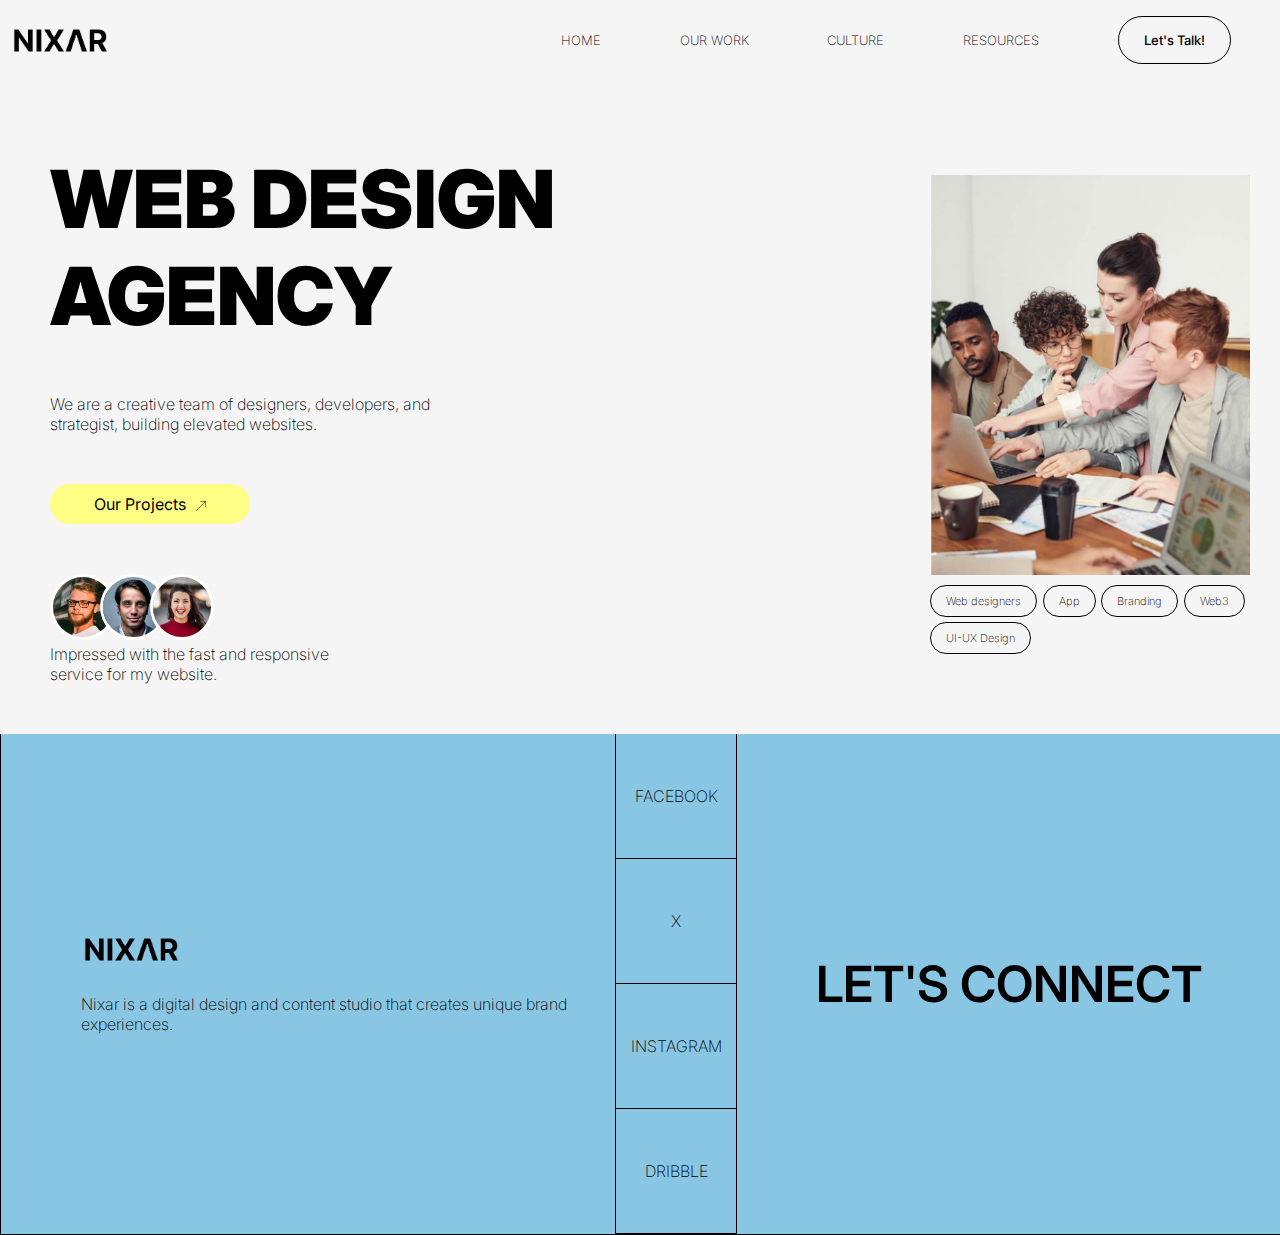
<file: Mi Proyecto Flex/index.html>
<!DOCTYPE html>
<html lang="en">
  <head>
    <meta charset="UTF-8" />
    <meta
      name="viewport"
      content="width=device-width, initial-scale=1.0, user-scalable=no"
    />
    <!-- Este metadato nos ayudará en la parte del SEO, mejorando nuestra indexación en los buscadores indicando una descripción de la página -->
    <meta name="description" content="NIXAR - Digital Marketing Agency" />
    <title>Web Design Agency</title>
    <!-- precargamos el css para una mejor performance -->
    <link rel="stylesheet" href="./style.css" as="style" />
    <link rel="icon" href="./assets/favicon.png" type="image/png" />
    <!-- indicamos un título adecuado para mejorar el SEO -->
    <title>NIXAR - Web Design Agency</title>
  </head>

  <body>
    <header>
      <nav>
        <img src="./assets/logo.png" alt="logo" class="logo" />
        <ul>
          <li><a href="#">HOME</a></li>
          <li><a href="#">OUR WORK</a></li>
          <li><a href="#">CULTURE</a></li>
          <li><a href="#">RESOURCES</a></li>
          <li><a href="#" class="button-nav">Let's Talk!</a></li>
        </ul>
        <a href="#" class="menu"><img src="./assets/menu.png" alt="menu"></a>
      </nav>
    </header>
    <main>
      <div class="hero1">
        <h1>WEB DESIGN AGENCY</h1>
        <p>
          We are a creative team of designers, developers, and strategist,
          building elevated websites.
        </p>
        <a href="#" class="yellow-button">
          Our Projects
          <img src="./assets/arrow.png" alt="arrow" class="arrow" />
        </a>
      <div class="referrals">
        <div class="images">
        <img src="./assets/pedro.png" alt="pedro">
        <img src="./assets/jose.png" alt="jose">
        <img src="./assets/maria.png" alt="maria">
        </div>
        <p>Impressed with the fast and responsive service for my website.</p>
      </div>
      </div>
      <div class="hero2">
        <img src="./assets/imagen.png" alt="imagen" class="principal-image" />
        <div class="options">
          <ul>
            <li>Web designers</li>
            <li>App</li>
            <li>Branding</li>
            <li>Web3</li>
            <li>UI-UX Design</li>
          </ul>
        </div>
      </div>
    </main>

    <footer>
      <div class="nixar">
        <img src="./assets/logo.png" alt="logo" class="logo">
        <p>Nixar is a digital design and content studio that creates unique brand experiences.</p>
      </div>
      <ul class="socials">
        <li><a href="#">FACEBOOK</a></li>
        <li><a href="#">X</a></li>
        <li><a href="#">INSTAGRAM</a></li>
        <li><a href="#">DRIBBLE</a></li>
      </ul>
      <div class="connect"><p>LET'S CONNECT</p>
    </footer>
  </body>
</html>
</file>
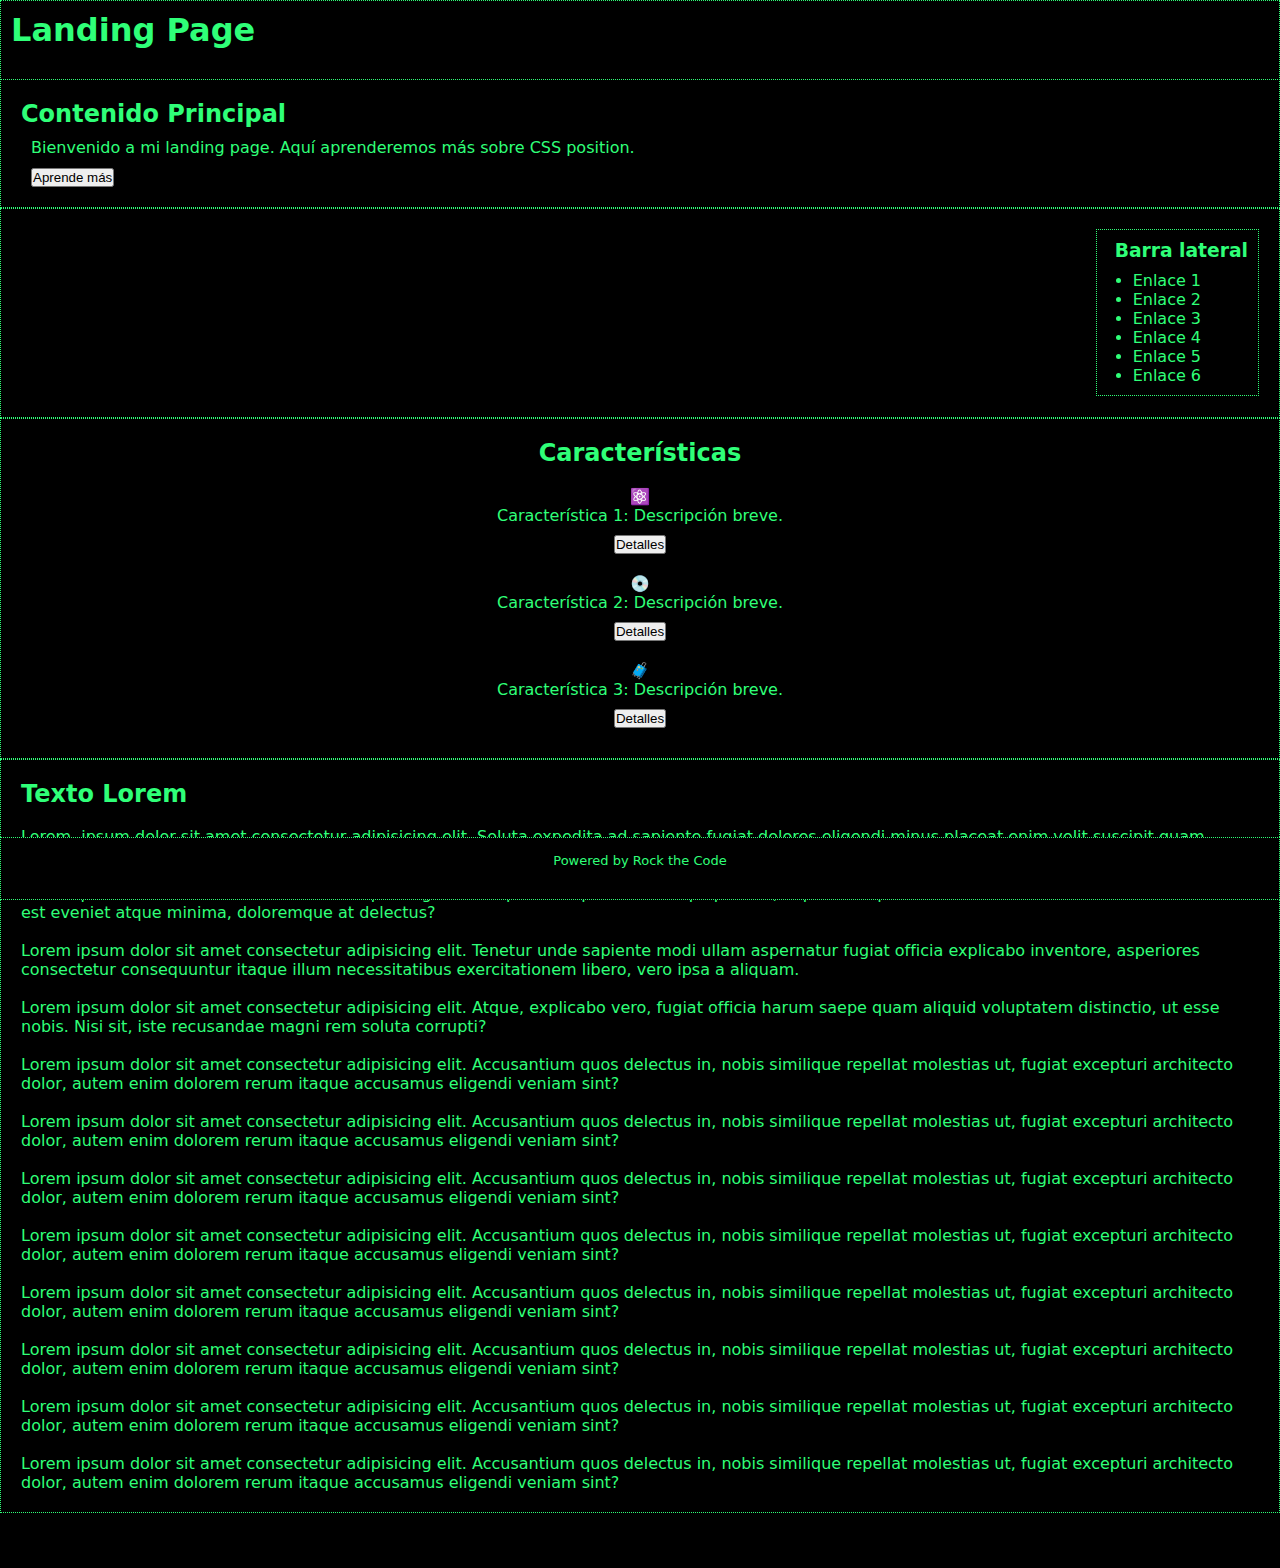
<file: Positions - Landing Page/index.html>
<!DOCTYPE html>
<html lang="es">
  <head>
    <meta charset="UTF-8" />
    <meta name="viewport" content="width=device-width, initial-scale=1.0" />
    <link rel="stylesheet" href="style.css" />
    <title>Landing Page</title>
  </head>
  <body>
    <header>
      <h1>Landing Page</h1>
    </header>
    <main>
      <section class="content">
        <h2>Contenido Principal</h2>
        <p>
          Bienvenido a mi landing page. Aquí aprenderemos más sobre CSS position.
        </p>
        <button>Aprende más</button>
      </section>
      <aside class="sidebar">
        <section class="sidebar-box">
        <h3>Barra lateral</h3>
        <ul>
          <li>Enlace 1</li>
          <li>Enlace 2</li>
          <li>Enlace 3</li>
          <li>Enlace 4</li>
          <li>Enlace 5</li>
          <li>Enlace 6</li>
        </ul>
      </section>
      </aside>
    </main>
    <section class="features">
      <h2>Características</h2>
      <div class="feature">
        <span>⚛️</span>
        <p>Característica 1: Descripción breve.</p>
        <button>Detalles</button>
      </div>
      <div class="feature">
        <span>💿</span>
        <p>Característica 2: Descripción breve.</p>
        <button>Detalles</button>
      </div>
      <div class="feature">
        <span>🧳</span>
        <p>Característica 3: Descripción breve.</p>
        <button>Detalles</button>
      </div>
    </section>
      <!-- texto generado para probar el scroll -->
    <section class="lorem">
      <h2>Texto Lorem</h2>
      <br>
      <p>Lorem, ipsum dolor sit amet consectetur adipisicing elit. Soluta expedita ad sapiente fugiat dolores eligendi minus placeat enim velit suscipit quam voluptatem debitis veritatis iure corporis excepturi et, impedit fugit!</p>
      <br>
      <p>Lorem ipsum dolor sit amet consectetur adipisicing elit. Voluptatibus ipsam non culpa placeat, id pariatur quaerat sit delectus natus. Harum cum sed ea est eveniet atque minima, doloremque at delectus?</p>
      <br>
      <p>Lorem ipsum dolor sit amet consectetur adipisicing elit. Tenetur unde sapiente modi ullam aspernatur fugiat officia explicabo inventore, asperiores consectetur consequuntur itaque illum necessitatibus exercitationem libero, vero ipsa a aliquam.</p>
      <br>
      <p>Lorem ipsum dolor sit amet consectetur adipisicing elit. Atque, explicabo vero, fugiat officia harum saepe quam aliquid voluptatem distinctio, ut esse nobis. Nisi sit, iste recusandae magni rem soluta corrupti?</p>
      <br>
      <p>Lorem ipsum dolor sit amet consectetur adipisicing elit. Accusantium quos delectus in, nobis similique repellat molestias ut, fugiat excepturi architecto dolor, autem enim dolorem rerum itaque accusamus eligendi veniam sint?</p>      
      <br>
      <p>Lorem ipsum dolor sit amet consectetur adipisicing elit. Accusantium quos delectus in, nobis similique repellat molestias ut, fugiat excepturi architecto dolor, autem enim dolorem rerum itaque accusamus eligendi veniam sint?</p>      
      <br>
      <p>Lorem ipsum dolor sit amet consectetur adipisicing elit. Accusantium quos delectus in, nobis similique repellat molestias ut, fugiat excepturi architecto dolor, autem enim dolorem rerum itaque accusamus eligendi veniam sint?</p>
      <br>
      <p>Lorem ipsum dolor sit amet consectetur adipisicing elit. Accusantium quos delectus in, nobis similique repellat molestias ut, fugiat excepturi architecto dolor, autem enim dolorem rerum itaque accusamus eligendi veniam sint?</p>
      <br>
      <p>Lorem ipsum dolor sit amet consectetur adipisicing elit. Accusantium quos delectus in, nobis similique repellat molestias ut, fugiat excepturi architecto dolor, autem enim dolorem rerum itaque accusamus eligendi veniam sint?</p>
      <br>
      <p>Lorem ipsum dolor sit amet consectetur adipisicing elit. Accusantium quos delectus in, nobis similique repellat molestias ut, fugiat excepturi architecto dolor, autem enim dolorem rerum itaque accusamus eligendi veniam sint?</p>
      <br>
      <p>Lorem ipsum dolor sit amet consectetur adipisicing elit. Accusantium quos delectus in, nobis similique repellat molestias ut, fugiat excepturi architecto dolor, autem enim dolorem rerum itaque accusamus eligendi veniam sint?</p>
      <br>
      <p>Lorem ipsum dolor sit amet consectetur adipisicing elit. Accusantium quos delectus in, nobis similique repellat molestias ut, fugiat excepturi architecto dolor, autem enim dolorem rerum itaque accusamus eligendi veniam sint?</p>
    </section>
      <!-- texto generado para probar el scroll -->
    <footer>
      <p>Powered by Rock the Code</p>
    </footer>

  </body>
</html>
</file>
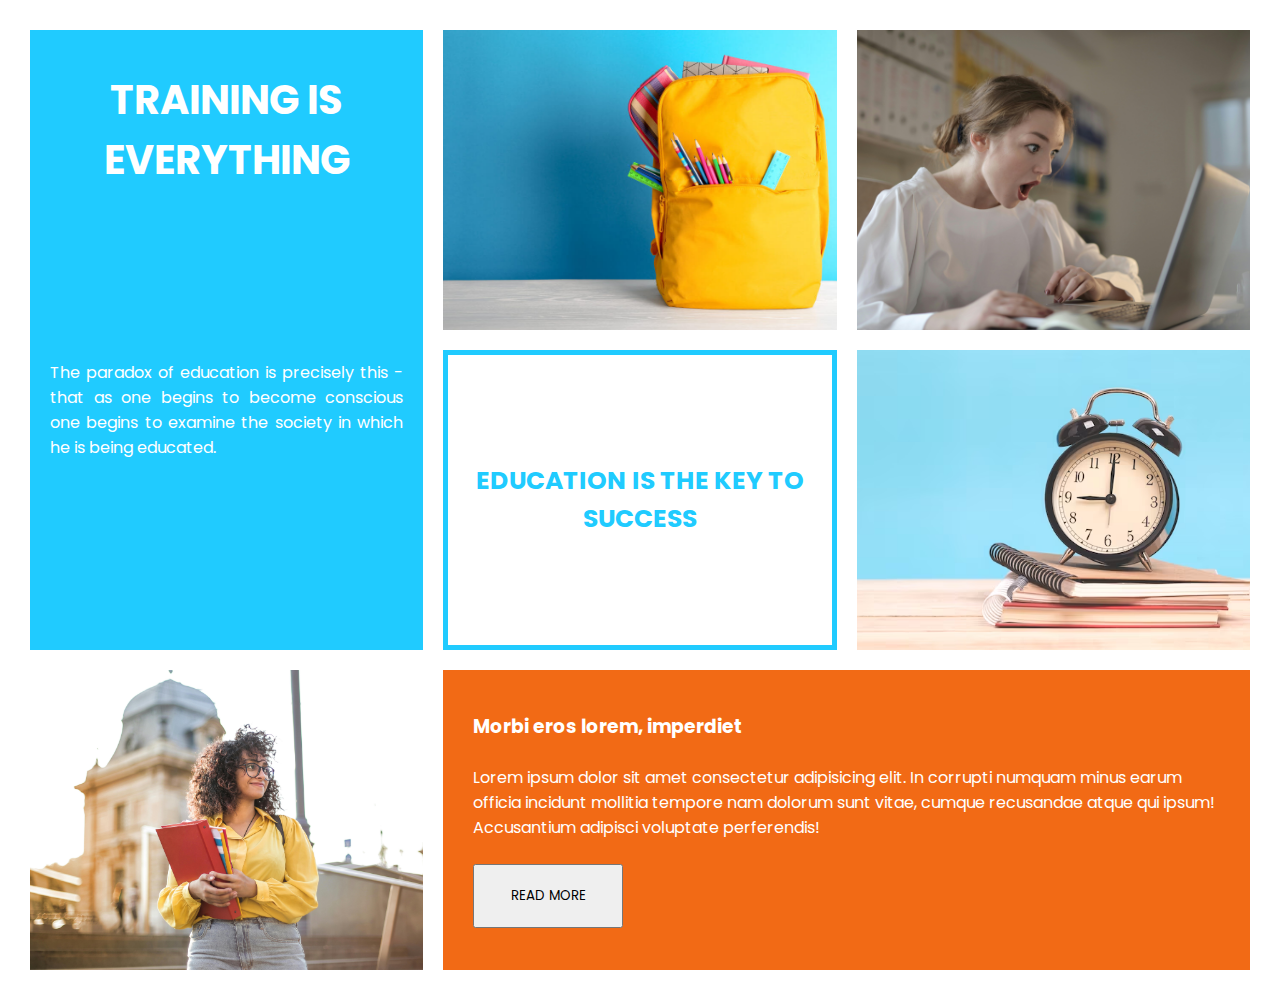
<file: Proyecto Grid/index.html>
<!DOCTYPE html>
<html lang="en">
<head>
  <meta charset="UTF-8">
  <meta name="viewport" content="width=device-width, initial-scale=1.0">
  <title>Grid Project Website</title>
  <link rel="stylesheet" href="style.css">
  <link rel="shortcut icon" href="assets/favicon.png" type="image/x-icon">
</head>
<body>
  <div class="grid-container">
    <header>
      <h1>TRAINING IS EVERYTHING</h1>
      <p>The paradox of education is precisely this - that as one begins to become conscious one begins to examine the society in which he is being educated.</p>
    </header>
    <section>
      <img src="./assets/bagpack.jpeg" alt="bagpack">
    </section>
    <section>
      <img src="./assets/student2.jpeg" alt="student2">
    </section>
    <main>
      <h2>EDUCATION IS THE KEY TO SUCCESS</h2>
    </main>
    <section>
      <img src="./assets/clock.avif" alt="clock">
    </section>
    <section>
      <img src="./assets/student1.jpeg" alt="student1">
    </section>
    <footer>
      <h3>Morbi eros lorem, imperdiet</h3>
      <p>Lorem ipsum dolor sit amet consectetur adipisicing elit. In corrupti numquam minus earum officia incidunt mollitia tempore nam dolorum sunt vitae, cumque recusandae atque qui ipsum! Accusantium adipisci voluptate perferendis!</p>
      <button>READ MORE</button>
    </footer>
  </div>
</body>
</html>
</file>
<file: Mi Proyecto Flex/style.css>
@import url('https://fonts.googleapis.com/css2?family=Inter:wght@200;300;400;700&family=Open+Sans:ital,wght@0,300;0,400;0,500;0,600;1,300;1,400;1,500;1,600&family=Rubik:wght@400;500&display=swap');


* {
  margin: 0;
  padding: 0;
  list-style: none;
  text-decoration: none;
  /* box-sizing: border-box; */
  font-family: 'Inter', sans-serif;
  color: black;
  font-weight: 200;

}

/* BARRA DE NAVEGACIÓN */
nav {
  width: 100%;
  height: 80px;
  display: flex;
  justify-content: space-between;
  align-items: center;
  font-size: 13px;
  position: fixed;
  background-color: whitesmoke;
}
.menu {
  display: none;
}
.logo {
  width: 100px;
  height: 30px;
  margin-left: 10px;
}
nav > ul {
  display: flex;
  justify-content: space-evenly;
  align-items: center;
  width: 60%;
  height: 100%;
  flex-wrap: wrap;
  gap: 30px;
}
nav > ul > li > a:hover {
  font-weight: bolder;
}
.button-nav {
  border: black 1px solid;
  padding: 15px 25px;
  border-radius: 100px;
  font-weight: 500;
}
.button-nav:hover {
  background-color: black;
  color: white;
}

body {
  background-color: whitesmoke;
}




/* MAIN */
main {
  width: 100%;
  height: 100%;
  display: flex;
  justify-content: space-between;
  /* gap: 50px; */
  padding-bottom: 50px;
  padding-top: 100px;
  flex-wrap: wrap;
}
.hero1 {
  display: flex;
  flex-direction: column;
  width: 50%;
}
h1 {
  font-weight: 1000;
  font-size: 80px;
  margin: 50px;
  max-width: 600px;

}
.hero1 > p {
  margin-left: 50px;
  margin-bottom: 50px;
  width: 400px;
  min-width: 300px;
}
.arrow {
  height: 10px;
  margin-left: 10px;
  margin-top: 3px;
}
.yellow-button {
  background-color: rgb(255, 255, 134);
  padding: 10px 20px;
  border-radius: 70px;
  width: 160px;
  display: flex;
  justify-content: center;
  align-items: center;
  margin-left: 50px;
  font-weight: 400;
}
.yellow-button:hover {
  background-color: rgb(223, 223, 120);
}
.referrals {
  margin-top: 50px;
  margin-left: 50px;
  width: 300px;
}
.images > img{
  border-radius: 100%;
  height: 60px;
  border: 3px solid white;
  position: absolute;
}
.images > img:nth-child(2) {
margin-left: 50px;
}
.images > img:last-child {
margin-left: 100px;
}
.referrals > p {
  margin-top: 70px;
}
.hero2 {
  display: flex;
  flex-direction: column;
  justify-content: center;
  max-width: 400px;

  padding-left: 50px;
}
.principal-image {
  height: 400px;
  width: 320px;
  margin-right: 30px;
  margin-top: 50px;
  margin-bottom: 10px;

}
.options {
  display: flex;
  flex-wrap: wrap;
  max-width: 320px;
  margin-right: 30px;
}
.options > ul {
  display: flex;
  flex-wrap: wrap;
  justify-content: space-between;
}
.options > ul > li {
  padding: 8px 15px;
  margin-bottom: 5px;
  margin-right: 5px;
  border: 1px black solid;
  border-radius: 70px;
  font-size: 11px;
}



/* FOOTER */
footer {
  background-color: rgb(137, 198, 228);
  width: 100%;
  height: 500px;
  display: flex;
  border-bottom: 1px solid;
  border-left: 1px solid;
  border-right: 1px solid;
}
.nixar {
  display: flex;
  flex-direction: column;
  justify-content: center;
  width: 45%;
  height: 100%;
  padding-left: 70px;
}
.nixar > img {
  margin-bottom: 30px;
}
.nixar > p {
  margin-left: 10px;
  max-width:500px;
}
.socials {
  display: flex;
  flex-direction: column;
  width: 10%;
  height: 100%;
  justify-content: space-evenly;
  min-width: 122px;
}
.socials > li {
text-align: center;
display: flex;
height: 25%;
}
.socials > li > a {
  width: 100%;
  text-align: center;
  display: flex;
  justify-content: center;
  align-items: center;
  border-bottom: 1px solid;
  border-right: 1px solid;
  border-left: 1px solid;
}
.socials > li > a:hover {
  background-color: rgb(122, 176, 202);
}
.connect {
  width: 45%;
  height: 100%;
  display: flex;
  flex-direction: column;
  align-items: center;
  justify-content: center;
}
.connect > p:first-child {
  font-size: 50px;
  font-weight: 600;
  margin: 40px;
}

/* RESPONSIVE */
@media (max-width: 800px) {
  nav > ul {
    display: none;
  }
  .menu {
    display: flex;
    height: 30px;
    padding-right: 20px;
  }

  main {
    flex-direction: column;
    align-items: center;
    width: 100%;
  }
  .hero1 {
    width: 100%;
    align-items: center;
  }
  .referrals {
    display: none;
  }
  h1 {
    text-align: center;
    width: 80%;
    font-size: 40px ;
    margin: 0;
  }
  .hero1 p {
    text-align: center;
    font-size: 12px;
    width: 20%;
    margin: 20px;
  }
  .yellow-button {
    margin: 0;
  }
  .hero2 {
    width: 100%;
    display: flex;
    padding: 0;
    align-items: center;
    margin-top: 50px;
  }
  .principal-image {
    margin: 0;
  }
  .options {
    margin-left: 20px;
    margin-top: 10px;
  }

footer {
  flex-direction: column;
  align-items: center;
}
.socials {
  flex-direction: row;
  width: 100%;
  height: 20%;
}
.socials li {
border-top: 1px solid;
height: 100%;
width: 100%;
}
.connect {
  width: 100%;
  margin: 0;
  text-align: center;
}
.nixar {
  width: 100%;
  padding-left: 0px;
  align-items: center;
  text-align: center;
}
.nixar p {
  padding: 10px;
  margin: 0;
}
}

@media (max-width: 452px) {
  footer {
    font-size: 12px;
  }
}
</file>
<file: Positions - Landing Page/style.css>
* {
    margin: 0;
    padding: 0;
    box-sizing: border-box
}

body {
  font-family: system-ui, -apple-system, BlinkMacSystemFont, "Segoe UI", Roboto,
  Oxygen, Ubuntu, Cantarell, "Open Sans", "Helvetica Neue", sans-serif;
  background-color: black;
  color: rgb(47, 255, 120);
}

header {
  position: fixed;
  /* para que se adapte a cualquier dispositivo: */
  width: 100%;
  border: 1px dotted;
  padding-bottom: 30px;
  padding-left: 10px;
  padding-top: 10px;
  /* hay que poner esto para que se fije en la esquina superior izquierda: */
  top: 0;
  left: 0;
  background-color: black;
  /* para que cuando haga scroll, no se mezcle el contenido con el título */
  z-index: 9999;
}
main {
  position: relative;
  margin-top: 79px;
}
footer {
  position: fixed;
  border: 1px dotted;
  bottom: 0px;
  width: 100%;
  height: 7%;
  background-color: black;
}
footer > p {
  text-align: center;
  top: 0px;
  padding: 15px;
  font-size: small;
}
.content {
  border: 1px dotted;
  width: 100%;
  padding: 20px;
}
.content > p {
  margin: 10px;
}
.content > button {
  margin-left: 10px;
}
.sidebar {
  position: absolute;
  border: 1px dotted;
  width: 100%;
  padding: 20px;
  height: 210px;
}
.sidebar-box {
  border: 1px dotted;
  width:fit-content;
  padding: 10px 10px 10px 18px;
  position: absolute;
  right: 20px;
}
.sidebar-box > h3 {
  margin-bottom: 10px;
}
.sidebar-box > ul {
  padding-left: 18px;
}
.features {
  border: 1px dotted;
  text-align: center;
  width: 100%;
  position: relative;
  margin-top: 210px;
  padding: 20px;
}
.features > h2 {
  margin-bottom: 10px;
}
.feature {
  padding: 10px;
}
.feature > button {
  margin-top: 10px;
}
.lorem {
  position: static;
  border: 1px dotted;
  width: 100%;
  padding: 20px;
  /* para que se lea el texto de abajo */
  margin-bottom: 55px;
}
</file>
<file: Proyecto Grid/style.css>
@import url('https://fonts.googleapis.com/css2?family=Poppins:wght@300&display=swap');
* {
  margin: 0;
  padding: 0;
  box-sizing: border-box;
  font-family: 'Poppins', sans-serif;
}
:root {
  /* COLORS */
  --rtc-color-000: #ffffff;
  --rtc-color-100: #f6f6f6;
  --rtc-color-200: #20cbff;
  --rtc-color-300: #f26a15;
  --rtc-color-400: #000000;

  /* BACKGROUNDS */
--rtc-body-background:var(--rtc-color-100);
-rtc-h1-background:var(--rtc-color-200);
-rtc-h2-background:var(--rtc-color-100);
-rtc-h4-background:var(--rtc-color-300);
-rtc-button-background:var(--rtc-color-100);

  /* TEXT COLORS */
  --rtc-text-color-primary: var(--rtc-color-000);
  --rtc-text-color-button: var(--rtc-color-400);
  --rtc-text-color-h2: var(--rtc-color-200);

  /* BORDER COLORS */
  --rtc-h2-border: var(--rtc-color-200);

  /* BORDERS */
  --rtc-border-xs: 10px;
  --rtc-border-s: 20px;
  --rtc-border-m: 30px;
  --rtc-border-l: 40px;
  --rtc-border-xl: 50px;
  --rtc-border-xxl: 60px;

    /* SPACINGS */
    --rtc-margin-xs: 10px;
    --rtc-margin-s: 20px;
    --rtc-margin-m: 30px;
    --rtc-margin-l: 40px;
    --rtc-margin-xl: 50px;
    --rtc-margin-xxl: 60px;
  
    --rtc-padding-xs: 10px;
    --rtc-padding-s: 20px;
    --rtc-padding-m: 30px;
    --rtc-padding-l: 40px;
    --rtc-padding-xl: 50px;
    --rtc-padding-xxl: 60px;
  
    --rtc-gap-xs: 10px;
    --rtc-gap-s: 20px;
    --rtc-gap-m: 30px;
    --rtc-gap-l: 40px;
    --rtc-gap-xl: 50px;
    --rtc-gap-xxl: 60px;
}

body {
  background-color: var(--rtc-text-color-primary);
  display: grid;
  justify-content: center;
}
.grid-container {
  background-color: var(--rtc-text-color-primary);
  color: var(--rtc-color-000);
  display: grid;
  grid-template-columns: repeat(3, 1fr);
  grid-auto-rows: 300px;
  gap: var(--rtc-gap-s);
  padding: var(--rtc-padding-m);
  max-width: 1400px;
}
img {
width: 100%;
height: 100%;
object-fit: cover;
}
header {
  display: grid;
  padding: var(--rtc-padding-s);
  grid-row: 1 / 3;
  background-color: var(--rtc-color-200);
  text-align: justify;
}
header > h1 {
  text-align: center;
  font-size: 40px;
  margin-top: var(--rtc-margin-s);
}
main {
  display: grid;
  text-align: center;
  place-items: center;
  border: 5px var(--rtc-color-200) solid;
}
main > h2{
  color: var(--rtc-color-200);
  font-size: 25px;
  margin: var(--rtc-margin-s);
}
footer {
grid-column: 2 / 4;
padding: var(--rtc-padding-m);
background-color: var(--rtc-color-300);
display: grid;
align-items: center;
}
footer > h3 {
  font-weight: bold;
}
footer > button {
  width: 150px;
  padding: var(--rtc-padding-s);
}
  
@media (width < 1000px) {
  .grid-container {
    grid-template-columns: 1fr;
    grid-template-rows: repeat(7, 1fr);
    max-width: 600px;
  }
  footer {
    grid-column: 1;
    gap: var(--rtc-gap-s);
    /* para que no sobresalga */
    height: fit-content;
  }
}
</file>
